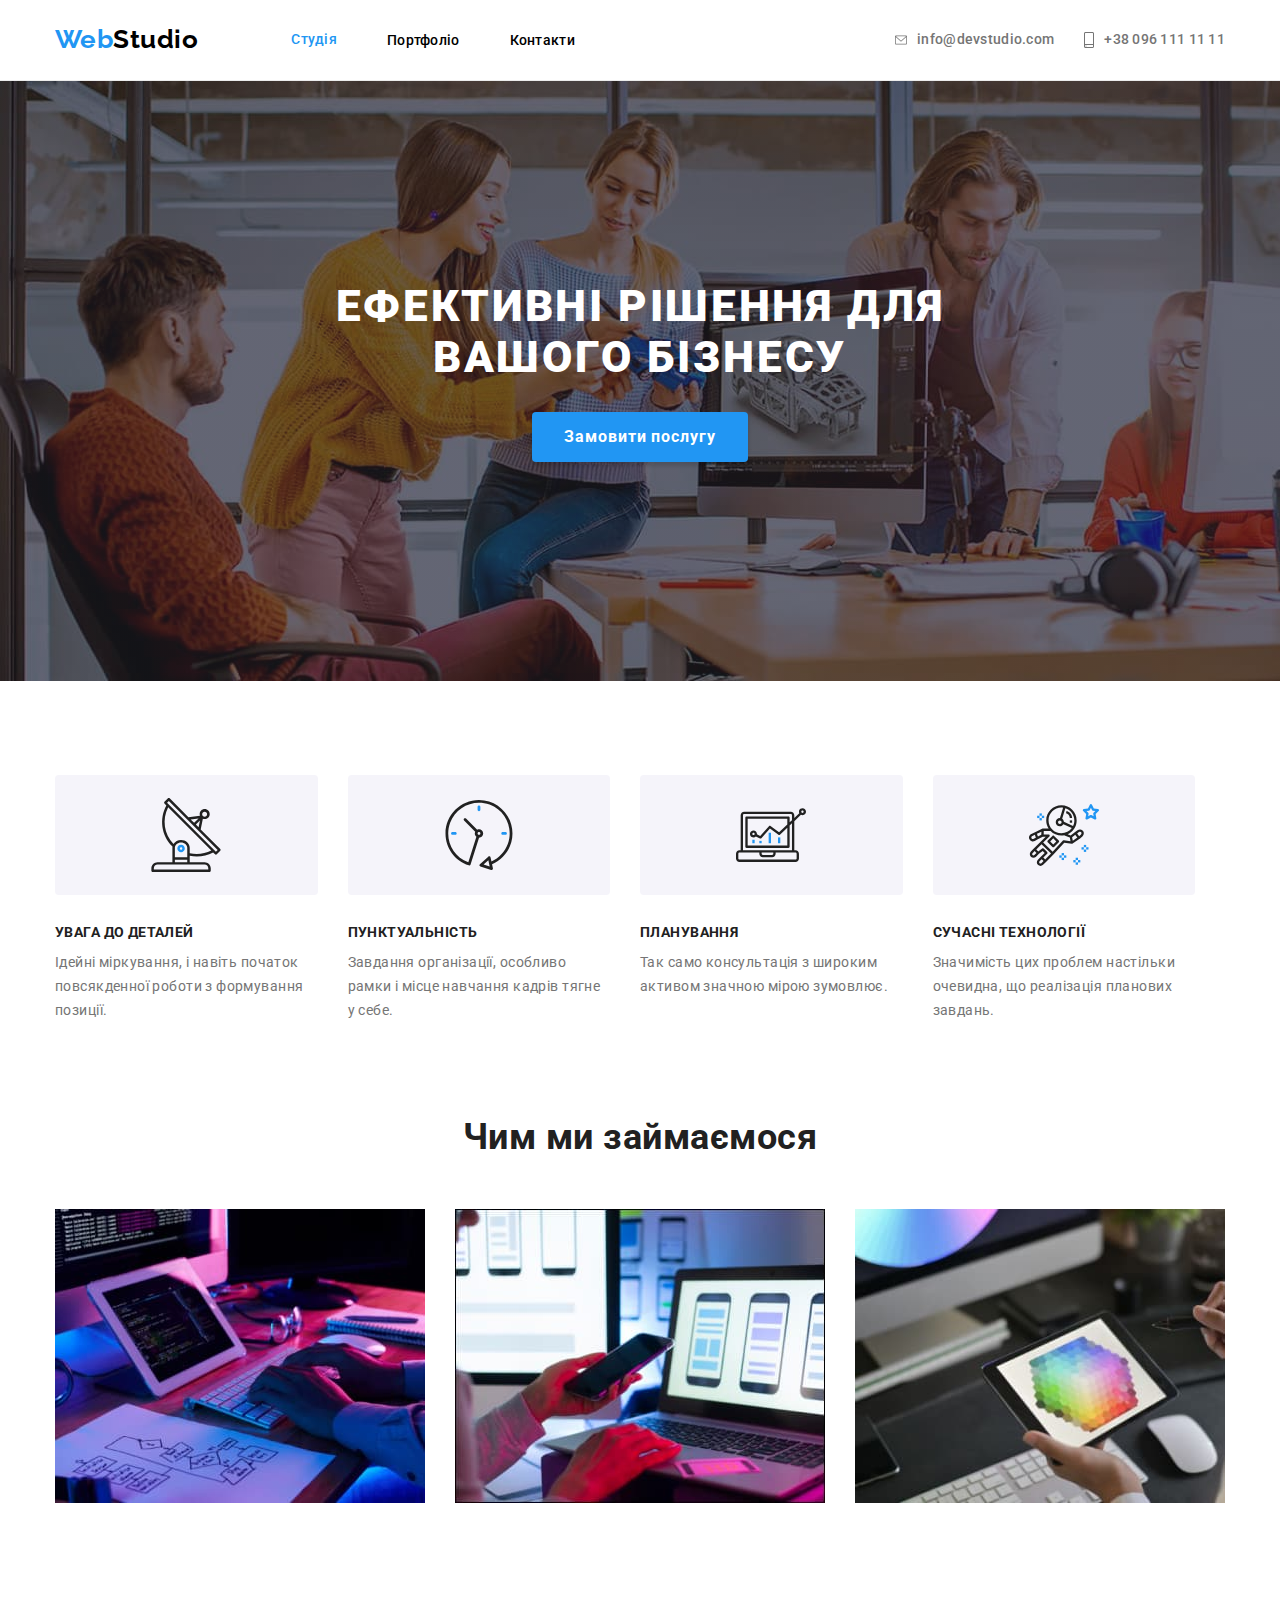
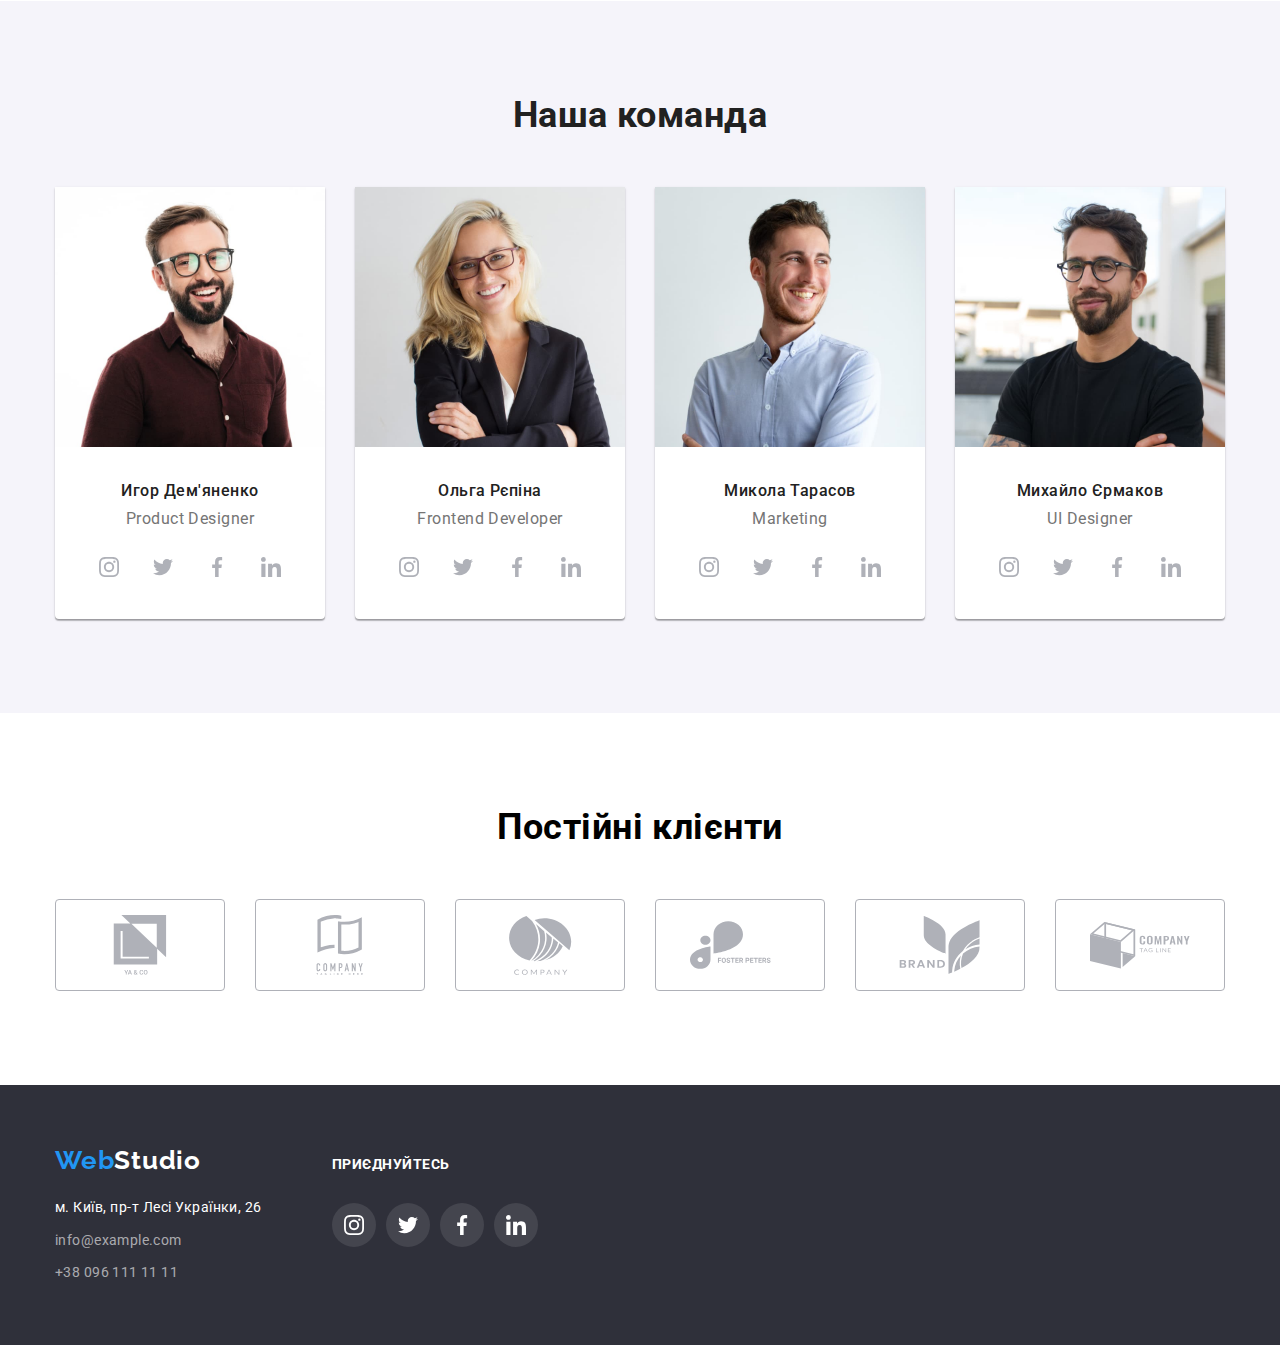
<file: index.html>
<!DOCTYPE html>
<html lang="en">
  <head>
    <meta charset="UTF-8" />
    <meta http-equiv="X-UA-Compatible" content="IE=edge" />
    <meta name="viewport" content="width=device-width, initial-scale=1.0" />
    <title>Homework_4</title>
    <link rel="preconnect" href="https://fonts.googleapis.com" />
    <link rel="preconnect" href="https://fonts.gstatic.com" crossorigin />
    <link
      rel="stylesheet"
      href="https://fonts.googleapis.com/css2?family=Raleway:wght@700&family=Roboto:wght@400;500;700;900&display=swap"
    />
    <link
      rel="stylesheet"
      href="https://cdnjs.cloudflare.com/ajax/libs/modern-normalize/1.1.0/modern-normalize.min.css"
    />
    <link rel="stylesheet" href="css/styles.css" />
  </head>
  <body>
    <!-- Шапка -->
    <header class="header">
      <div class="container main-nav">
        <a class="logo" href="WebStudio"
          ><span class="logo-first">Web</span
          ><span class="logo-second">Studio</span></a
        >
        <nav>
          <ul class="site-nav">
            <li class="item">
              <a href="index.html" class="link-act">Студія</a>
            </li>
            <li class="item">
              <a href="portfolio.html" class="link">Портфоліо</a>
            </li>
            <li class="item"><a href="" class="link">Контакти</a></li>
          </ul>
        </nav>
        <!-- </div> -->
        <!-- <div class="container main-nav"> -->
        <ul class="nav-auth item">
          <li class="item">
            <a class="link" href="mailto:info@devstudio.com"
              ><svg class="mail-icon" width="12px" height="16px">
                <use class="mail-icon-color" href="./images/symbol-defs-2.svg#icon-envelope"></use></svg>info@devstudio.com
          </a>
          </li>
          <li class="item">
        <a class="link" href="tel:+380961111111">
          <svg class="mail-icon" width="10px" height="16px" class=""><use href="./images/symbol-defs-2.svg#icon-smartphone"></use></svg>+38 096 111 11 11
          </a>
          </li>
        </ul>
      </div>
    </header>
    <!-- Заказать услугу -->
    <main>
      <section class="hero hero-section">
        <div class="container hero-container">
          <h1 class="hero-title">Ефективні рішення для вашого бізнесу</h1>
          <button class="button-order" type="button">Замовити послугу</button>
        </div>
      </section>
      <!-- Наши преимущества -->
      <section class="section benefits-cont">
        <div class="container">
          <h2 class="our-benefits">Наші переваги</h2>
          <ul class="feature-list">
            <li class="list-item icon-satelite">
              <!-- <div class="benefits-list">
                <svg width="70" height="70"><use href="./images/symbol-defs-3.svg#icon-satelite"></use></svg>
              </div> -->
              <h3 class="benefits-title">Увага до деталей</h3>
              <p class="benefits-text">
                Ідейні міркування, і навіть початок повсякденної роботи з
                формування позиції.
              </p>
            </li>
            <li class="list-item icon-clock">
              <h3 class="benefits-title">Пунктуальність</h3>
              <p class="benefits-text">
                Завдання організації, особливо рамки і місце навчання кадрів
                тягне у себе.
              </p>
            </li>
            <li class="list-item icon-diagram">
              <h3 class="benefits-title">Планування</h3>
              <p class="benefits-text">
                Так само консультація з широким активом значною мірою зумовлює.
              </p>
            </li>
            <li class="list-item icon-astronaut">
              <h3 class="benefits-title">Сучасні технології</h3>
              <p class="benefits-text">
                Значимість цих проблем настільки очевидна, що реалізація
                планових завдань.
              </p>
            </li>
          </ul>
        </div>
      </section>
      <!-- Чем мы занимаемся -->
      <section class="section work-sect">
        <div class="container">
          <h2 class="card-title">Чим ми займаємося</h2>
          <ul class="feature-list">
            <li class="our-work">
              <img
                src="./images/image1.jpg"
                width="370"
                height="294"
                alt="Розробка продукту"
              />
            </li>
            <li class="our-work">
              <img
                src="./images/image2.jpg"
                width="370"
                height="294"
                alt="Випробовування продукту"
              />
            </li>
            <li class="our-work">
              <img
                src="./images/image3.jpg"
                width="370"
                height="294"
                alt="Дизайн продукту"
              />
            </li>
          </ul>
        </div>
      </section>
      <!-- Наша команда -->
      <section class="section team-section">
        <h2 class="card-title">Наша команда</h2>
        <div class="container team-container">
          <ul class="feature-list">
            <li class="our-team-card">
              <img
                src="images/image4.jpg"
                width="270"
                height="260"
                alt="Игорь Демьяненко"
              />
              <div class="our-team-content">
                <h3 class="our-team-subtittle">Игор Дем'яненко</h3>
                <p class="our-team-text">Product Designer</p>
                <ul class="our-team-list">
                  <li class="our-team-item"><a href="" class="our-team-link"><svg width="20px" height="20px"><use href="./images/symbol-defs-2.svg#icon-instagram-2"></use></svg></a></li>
                  <li class="our-team-item"><a href="" class="our-team-link"><svg width="20px" height="20px"><use href="./images/symbol-defs-2.svg#icon-twitter-1"></use></svg></a></li>
                  <li class="our-team-item"><a href="" class="our-team-link"><svg width="20px" height="20px"><use href="./images/symbol-defs-2.svg#icon-facebook-1"></use></svg></a></li>
                  <li class="our-team-item"><a href="" class="our-team-link"><svg width="20px" height="20px"><use href="./images/symbol-defs-2.svg#icon-linkedin-1"></use></svg></a></li>
              </ul>
              </div>
            </li>
            <li class="our-team-card">
              <img
                src="images/image5.jpg"
                width="270"
                height="260"
                alt="Ольга Репина"
              />
              <div class="our-team-content">
                <h3 class="our-team-subtittle">Ольга Рєпіна</h3>
                <p class="our-team-text">Frontend Developer</p>
                <ul class="our-team-list">
                  <li class="our-team-item"><a href="" class="our-team-link"><svg width="20px" height="20px"><use href="./images/symbol-defs-2.svg#icon-instagram-2"></use></svg></a></li>
                  <li class="our-team-item"><a href="" class="our-team-link"><svg width="20px" height="20px"><use href="./images/symbol-defs-2.svg#icon-twitter-1"></use></svg></a></li>
                  <li class="our-team-item"><a href="" class="our-team-link"><svg width="20px" height="20px"><use href="./images/symbol-defs-2.svg#icon-facebook-1"></use></svg></a></li>
                  <li class="our-team-item"><a href="" class="our-team-link"><svg width="20px" height="20px"><use href="./images/symbol-defs-2.svg#icon-linkedin-1"></use></svg></a></li>
              </ul>
              </div>
            </li>
            <li class="our-team-card">
              <img
                src="images/image6.jpg"
                width="270"
                height="260"
                alt="Николай Тарасов"
              />
              <div class="our-team-content">
                <h3 class="our-team-subtittle">Микола Тарасов</h3>
                <p class="our-team-text">Marketing</p>
                <ul class="our-team-list">
                  <li class="our-team-item"><a href="" class="our-team-link"><svg width="20px" height="20px"><use href="./images/symbol-defs-2.svg#icon-instagram-2"></use></svg></a></li>
                  <li class="our-team-item"><a href="" class="our-team-link"><svg width="20px" height="20px"><use href="./images/symbol-defs-2.svg#icon-twitter-1"></use></svg></a></li>
                  <li class="our-team-item"><a href="" class="our-team-link"><svg width="20px" height="20px"><use href="./images/symbol-defs-2.svg#icon-facebook-1"></use></svg></a></li>
                  <li class="our-team-item"><a href="" class="our-team-link"><svg width="20px" height="20px"><use href="./images/symbol-defs-2.svg#icon-linkedin-1"></use></svg></a></li>
              </ul>
              </div>
            </li>
            <li class="our-team-card">
              <img
                src="images/image7.jpg"
                width="270"
                height="260"
                alt="Михаил Ермаков"
              />
              <div class="our-team-content">
                <h3 class="our-team-subtittle">Михайло Єрмаков</h3>
                <p class="our-team-text">UI Designer</p>
                <ul class="our-team-list">
                  <li class="our-team-item"><a href="" class="our-team-link"><svg width="20px" height="20px"><use href="./images/symbol-defs-2.svg#icon-instagram-2"></use></svg></a></li>
                  <li class="our-team-item"><a href="" class="our-team-link"><svg width="20px" height="20px"><use href="./images/symbol-defs-2.svg#icon-twitter-1"></use></svg></a></li>
                  <li class="our-team-item"><a href="" class="our-team-link"><svg width="20px" height="20px"><use href="./images/symbol-defs-2.svg#icon-facebook-1"></use></svg></a></li>
                  <li class="our-team-item"><a href="" class="our-team-link"><svg width="20px" height="20px"><use href="./images/symbol-defs-2.svg#icon-linkedin-1"></use></svg></a></li>
              </ul>
              </div>
            </li>
          </ul>
        </div>
      </section>
      <section class="section">
        <div class="container">
          <h2 class="clients-title">Постійні клієнти</h2>
          <ul class="clients">
            <li class="clients-link">
              <a href="#" class="clients-logo">
                <svg class="" width="100px" height="60px">
                  <use href="./images/symbol-defs-2.svg#icon-group-2"></use>
                </svg>
              </a>
            </li>
            <li class="clients-link">
              <a href="#" class="clients-logo">
                <svg width="100px" height="60px">
                  <use href="./images/symbol-defs-2.svg#icon-group-3"></use>
                </svg>
              </a>
            </li>
            <li class="clients-link">
              <a href="#" class="clients-logo">
                <svg width="100px" height="60px">
                  <use href="./images/symbol-defs-2.svg#icon-group-4"></use>
                </svg>
              </a>
            </li>
            <li class="clients-link">
              <a href="#" class="clients-logo">
                <svg class="color-pic" width="100px" height="60px">
                  <use href="./images/symbol-defs-2.svg#icon-group-8"></use>
                </svg>
              </a>
            </li>
            <li class="clients-link">
              <a href="#" class="clients-logo">
                <svg width="100px" height="60px">
                  <use href="./images/symbol-defs-2.svg#icon-group-6"></use>
                </svg>
              </a>
            </li>
            <li class="clients-link">
              <a href="#" class="clients-logo">
                <svg width="100px" height="60px">
                  <use href="./images/symbol-defs-2.svg#icon-group-7"></use>
                </svg>
              </a>
            </li>
          </ul>
        </div>
      </section>
    </main>
    <!--Подвал студии-->
    <footer class="footer">
      <div class="container container-footer">
        <div class="conteiner-address">
          <div class="footer-logo">
            <a class="logo" href="WebStudio"
              ><span class="logo-first">Web</span
              ><span class="footer-second-logo">Studio</span></a
            >
          </div>
          <address class="address">
            <ul class="address-style">
              <li class="address-link-mrgn">
                <a
                  class="address"
                  href="https://bit.ly/3pXMvUd"
                  target="_blank"
                  rel="noopener noreferrer"
                >
                  м. Київ, пр-т Лесі Українки, 26
                </a>
              </li>
              <li class="address-link-mrgn">
                <a class="address-link" href="mailto:info@devstudio.com"
                  >info@example.com</a
                >
              </li>
              <li class="address-link-mrgn">
                <a class="address-link" href="tel:+380961111111"
                  >+38 096 111 11 11</a
                >
              </li>
            </ul>
          </address>
        </div>
        <div>
          <h2 class="footer-title">ПРИЄДНУЙТЕСЬ</h2>
          <ul class="footer-social">
            <li class="footer-social-item">
              <a class="footer-social-link" href=""
                ><svg width="20px" height="20px">
                  <use
                    href="./images/symbol-defs-2.svg#icon-instagram-2"
                  ></use></svg
              ></a>
            </li>
            <li class="footer-social-item">
              <a class="footer-social-link" href=""
                ><svg width="20px" height="20px">
                  <use
                    href="./images/symbol-defs-2.svg#icon-twitter-1"
                  ></use></svg
              ></a>
            </li>
            <li class="footer-social-item">
              <a class="footer-social-link" href=""
                ><svg width="20px" height="20px">
                  <use
                    href="./images/symbol-defs-2.svg#icon-facebook-1"
                  ></use></svg
              ></a>
            </li>
            <li class="footer-social-item">
              <a class="footer-social-link" href=""><svg width="20px" height="20px">
                <use href="./images/symbol-defs-2.svg#icon-linkedin-1"></use>
              </svg></a>

            </li>
          </ul>
        </div>
      </div>
    </footer>
  </body>
</html>
</file>
<file: css/styles.css>
html {
    box-sizing: border-box;

}
*,
*::before,
*::after {
    box-sizing: inherit;
    margin: 0px;
    padding: 0px;
}
:root {
    --brand-color: #2196f3;
    --primal-text-color: #000000;
    --card-tittle-color: #212121;
    --card-text-color: #757575;
    --background-color: #f5f4fa; 
    --order-background-color: #2f303a;
    --white-color : #ffffff;
    --address-link-color: rgba(255, 255, 255, 0.6);
    --order-shadow-color: rgba(0, 0, 0, 0.15);
    
}
h1,
h2,
h3,
h4,
h5,
h5,
p,
ul {
    list-style: none;
}

body {
    font-family: "Roboto", sans-serif;
    text-decoration: none;
    letter-spacing: 0.03em;
    color: var(--primal-text-color);
    background-color: var(--white-color);
}
.container {
    margin: 0 auto;
    width: 1200px;
    padding-left: 15px;
    padding-right: 15px;

}
.section {
    margin-left: auto;
    margin-right: auto;
    padding-top:  94px;
    padding-bottom: 94px;
}
.section-benefits {
    padding-top: 94px;
    padding-bottom: 47px;

}


/* header */
.header {
    border-bottom: 1px solid #ECECEC;
}
.hero-container {
    text-align: center;
}
.hero {
    max-width: 1600px;
    height: 600px;
    margin-left: auto;
    margin-right: auto;
    padding-top: 200px;
    padding-bottom: 200px;

    background-color: var(--order-background-color);
    background-image: linear-gradient(to right, rgba(47, 48, 58, 0.4), rgba(47, 48, 58, 0.4)),url(../images/Img-2-2.jpg);
    background-size: center;
}
.hero {

}
.hero-title {
    padding-bottom: 0 40px;  
    margin: 0 auto;
    margin-bottom: 30px;
    max-width: 696px;

    font-weight: 900;
    font-size: 44px;
    letter-spacing: 0.06em;
    text-transform: uppercase;
    color: var(--white-color);
}
.site-nav {
    display: flex;
    margin-left: 93px;
    justify-content: center;
}

.logo {
    font-family: "Raleway";
    font-style: normal;
    font-weight: 700;
    font-size: 26px;
    text-decoration: none;
}
.logo-first {
    color: var(--brand-color);
}
.logo-second {
    color: var(--primal-text-color);
}
/* site navigation */
.main-nav {
    display: flex;
    align-items: center;
}
.site-nav .item {
    margin-right: 50px;
}
.nav-auth {
    display: flex;
    margin-left: auto;
    margin-bottom: 0px;
}

.nav-auth, .item {
    display: flex;
    margin-left: auto;
    fill: currentColor;
    color: var(--card-text-color);
}
.nav-auth .item + .item {
    margin-left: 30px;
}
/* .item:not(:nth-last-child(-n + 3)){
    margin-bottom: 30px;
}  */
.site-nav .item:not(:nth-child(3n))  {
    margin-right: 50px;
}
.mail-icon {
    margin-right: 10px;  
}

.mail-icon:hover
.mail-icon:focus {
    fill: var(--brand-color);
    color: #2196f3;
}
 
/* .site-nav .item:last child {
    margin-right: 30px;
} */

/* .item:last-child {
    margin-right: 0;
} */
.feature-list {
    display: flex;
}
.feature-list .list-item {
    margin-right: 30px;
}
.feature-list .card {
    margin-top: 50px;
    margin-right: 30px;

    background: var(--white-color);
    border-radius: 0px 4px;
    box-shadow: 0px 1px 3px rgba(0, 0, 0, 0.12), 0px 1px 1px rgba(0, 0, 0, 0.14), 0px 2px 1px rgba(0, 0, 0, 0.2);;
}
.feature-list .item:nth-child(4n) {
    margin-right: 0px;
}
.list-item {
    display: inline-block;
    width: 270px;
    margin-left: auto;

}
.list-item::before {
    display: block;
    content: '';
    height: 120px;
    background-color: #F5F4FA;
    background-position: center;
    background-repeat: no-repeat;
    background-size: 70px;
    border-radius: 4px;
    margin-bottom: 30px;
}
.icon-satelite::before {
    background-image: url(../images/satelite.svg);

}
.icon-clock::before {
    background-image: url(../images/clock\ 1.svg);
}
.icon-diagram::before {
    background-image: url(../images/diagram\ 1.svg);

}
.icon-astronaut::before {
    background-image: url(../images/astronaut1.svg);
}

.feature-list .our-work {
    margin-right: 30px;
    margin-top: 50px;
}
.feature-list .our-work:nth-child(3n) {
    margin-right: 0px;
}
.header-mail {
    width: 16px;
    height: 12px;
}
.site-nav .link {
    display: block;
    padding-top: 32px;
    padding-bottom: 32px;

    font-weight: 500;
    font-size: 14px;
    letter-spacing: 0.02em;
    text-decoration: none;
    list-style: none;
    color: var(--primal-text-color);
}

.nav-auth .link {
    display: flex;
    align-items: center;
    font-weight: 500;
    font-size: 14px;
    line-height: 1.14;
    letter-spacing: 0.02em;
    color: var(--card-text-color);
    text-decoration: none;
    list-style: none;
}
.site-nav, .link:hover,
.link:focus, .link:active {
    fill: var(--brand-color);
    color: var(--brand-color);
}
.nav-auth .item:hover,
.nav-auth .item:focus .mail-icon  {
    color: var(--brand-color);
}

.link-act {
    display: block;
    padding-top: 32px;
    padding-bottom: 32px;
    font-weight: 500;
    font-size: 14px;
    line-height: 1.14;
    letter-spacing: 0.02em;
    color: var(--brand-color);
    text-decoration: none;
}
.button-order {
    padding-top: 8px 8px;
    padding-right: 32px;
    padding-left: 32px;
    margin: 0px auto;
    min-height: 50px;
    


    font-weight: 700;
    font-size: 16px;
    letter-spacing: 0.06em;
    color: var(--white-color);
    background-color: var(--brand-color);
    cursor: pointer;
    box-shadow: 0px 4px 4px var(--order-shadow-color);
    border-radius: 4px;
    border: none;

}
.nav-portfolio {
    display: flex;
    margin-bottom: 50px;
    justify-content: center;
}
.portfolio-card {
    display: block;
    text-decoration: none;
}
.portfolio-card:hover {
    box-shadow: 0px 1px 1px rgba(0, 0, 0, 0.12), 0px 4px 4px rgba(0, 0, 0, 0.06), 1px 4px 6px rgba(0, 0, 0, 0.16);
    cursor: pointer;
}
.portfolio-cont {
    padding-left: 24px;
    padding-top: 20px;
    padding-bottom: 20px;
    margin-right: 0%;
    background: #ffffff;
    border: 1px solid #eeeeee;
    border-top: none;
}
/* our benefits */
 .benefits {
    justify-content: center;
}
.benefits-cont {
    padding-bottom: 0;
}
/* .benefits-list {
    display: flex;
    align-items: center;
    justify-content: center;
    background: #f5f4fa;
    border-radius: 4px;
    width: 270px;
    height: 120px;
    margin-bottom: 30px;
} */

.group {
    fill: white;

    width: 70px;
    height: 70px;
}
.benefits-section {
    padding-bottom: 0;
}
.our-benefits {
    display: none;
}
.benefits-title {
    font-weight: 700;
    font-size: 14px;
    line-height: 1.14;
    letter-spacing: 0.03em;
    color: var(--card-tittle-color);
    text-transform: uppercase;
    margin-bottom: 10px;
}
.benefits-text {
    margin-top: 10px;
    font-size: 14px;
    line-height: 1.71;
    letter-spacing: 0.03em;
    color: var(--card-text-color);
}
/* button */
.button {
    padding: 6px 22px;
    margin-right: 8px;

    font-weight: 500;
    font-size: 16px;
    line-height: 1.6;
    text-align: center;
    letter-spacing: 0.03em;
    color: var(--card-tittle-color);
    background-color: var(--background-color);
    border-radius: 4px;
    cursor: pointer;
    border: none;
}
.button:hover,
.button:focus {
    color: var(--white-color);
    background-color: var(--brand-color);
    border-radius: 4px;
    box-shadow: 0px 3px 1px rgba(0, 0, 0, 0.1), 0px 1px 2px rgba(0, 0, 0, 0.08), 0px 2px 2px rgba(0, 0, 0, 0.12);
    border-radius: 4px;
}
.nav-buttons {
    border-top: 1px solid #ECECEC;
}

/* card */
.flex-container {
    display: flex;
    flex-wrap: wrap;

}
.flex-element {
    width: 370px;
    margin-right: 30px;
    margin-bottom: 30px;
}
.flex-container > .card {
    flex-basis: calc(100% / 3 - 20px);
    margin-left: 20px;
    margin-top: 20px;

    background: var(--white-color);
    border: 1px solid #ECECEC;
}

.portfolio-item:not(:nth-child(3n)){
    margin-right: 30px;
}
.portfolio-item:not(:nth-last-child(-n + 3)) {
    margin-bottom: 30px;
}
.our-team-content {
    padding-top: 30px;
    padding-bottom: 30px;
    text-align: center;
}
.our-team-list {
    display: flex;
    justify-content: center;
    margin-top: 16px;
}
.our-team-link {
    fill: rgba(175, 177, 184, 1);
    display: flex;
    justify-content: center;
    align-items: center;
    border-radius: 50%;
    width: 44px;
    height: 44px;
}
.our-team-link:hover,
.our-team-link:focus{
    fill: var(--white-color);
    background-color: var(--brand-color);

}
.our-team-item:not(:last-child) {
    margin-right: 10px;
}
.card-title {


    font-weight: 700;
    font-size: 36px;
    line-height: 1.16;
    text-align: center;
    color: var(--card-tittle-color);
}
.card {
    text-align: center;
}
.card-item {

}
.card-subtitle {
margin-bottom: 4px;

    font-weight: 700;
    font-size: 18px;
    line-height: 2;
    letter-spacing: 0.06em;
    color: var(--card-tittle-color);
}
.card-text {
    font-size: 16px;
    line-height: 1.8;
    color: var(--card-text-color);
}
.benefits-section {
    padding-bottom: 47px;
}
/* our team */

.team-section {
    background-color: var(--background-color);
}
.team-container {
    display: flex;

}
.our-team-card {
    margin-top: 50px;
    margin-right: 30px;

    background: var(--white-color);
    box-shadow: 0px 1px 3px rgba(0, 0, 0, 0.12), 0px 1px 1px rgba(0, 0, 0, 0.14), 0px 2px 1px rgba(0, 0, 0, 0.2);
    border-radius: 0px 0px 4px 4px;
    text-align: center;
}
.our-team-subtittle {
    margin-bottom: 10px;

    font-weight: 500;
    font-size: 16px;
    line-height: 1.2;
    text-align: center;
    color: var(--card-tittle-color);
}
.our-team-text {
    font-size: 16px;
    line-height: 1.18;
    text-align: center;
    color: var(--card-text-color);
}

/* footer */
.container-footer {
    display: flex;
    align-items: baseline;

}
.container-list {
    margin-right: 70px;
}
.conteiner-address {
    margin-right: 70px;
}
.footer {
    background-color: var(--order-background-color);
    padding-top: 60px;
    padding-bottom: 60px;
}
.footer-title {
    margin-bottom: 30px;

    font-family: "Roboto", sans-serif;
    font-weight: 700px;
    font-size: 14px;
    color: var(--white-color);
    line-height: 1.14;
    margin-bottom: 30px;

}
.footer-social {
    display: flex;
    align-items: baseline;
    list-style: none;
}
.footer-social-link {
    fill: var(--white-color);
    display: flex;
    justify-content: center;
    align-items: center;
    border-radius: 50%;
    width: 44px;
    height: 44px;
    background-color: rgba(255, 255, 255, 0.1);
}
.footer-social-link:hover,
.footer-social-link:focus{
    background-color: var(--brand-color);
}
.footer-social-item:not(:last-child) {
    margin-right: 10px;
}
.footer-logo {
    padding-left: auto;
}
.footer .logo {
    font-family: "Raleway";
    font-style: normal;
    font-weight: 700;
    font-size: 26px;
    line-height: 1.2;
    letter-spacing: 0.03em;
    text-decoration: none;
}
.footer-second-logo {
    font-family: "Raleway";
    font-weight: 700;
    font-size: 26px;
    line-height: 1.2;
    letter-spacing: 0.03em;
    color: var(--white-color);
}
.address {
    margin-top: 20px;

    font-size: 14px;
    line-height: 1.7;
    color: var(--white-color);
    list-style: none;
    text-decoration: none;
}
.address-style {
    font-style: normal;
    text-decoration: none;
}

.address-link {
    margin-bottom: 9px;
    box-sizing: border-box;

    font-size: 14px;
    line-height: 1.7;
    letter-spacing: 0.03em;
    color: var(--address-link-color);
    text-decoration: none;
    list-style: none;
}
.address-link:hover,
.address-link:focus {
    color: var(--brand-color);
}
.address-link-mrgn:not(:last-child) {
    margin-bottom: 9px;
    }
.clients {
    display: flex;
}
.clients-title {
    margin-bottom: 50px;

    font-size: 36px;
    font-weight: 700;
    text-align: center;
}
.clients-link:not(:last-child) {
    margin-right: 30px;
}
.links-title {
    margin-bottom: 30px;


}
.clients-logo {
    display: flex;
    justify-content: center;
    align-items: center;
    width: 170px;
    height: 92px;
    fill: rgba(175, 177, 184, 1);
    border: 1px solid rgba(175, 177, 184, 1);
    border-radius: 4px;
    
}
.clients-logo:hover,
.clients-logo:focus {
    fill: var(--brand-color);
    cursor: pointer;
    border: 1px solid var(--brand-color);
    border-radius: 4px;
    
}
.color-pic {
    color: blue;
}
</file>
